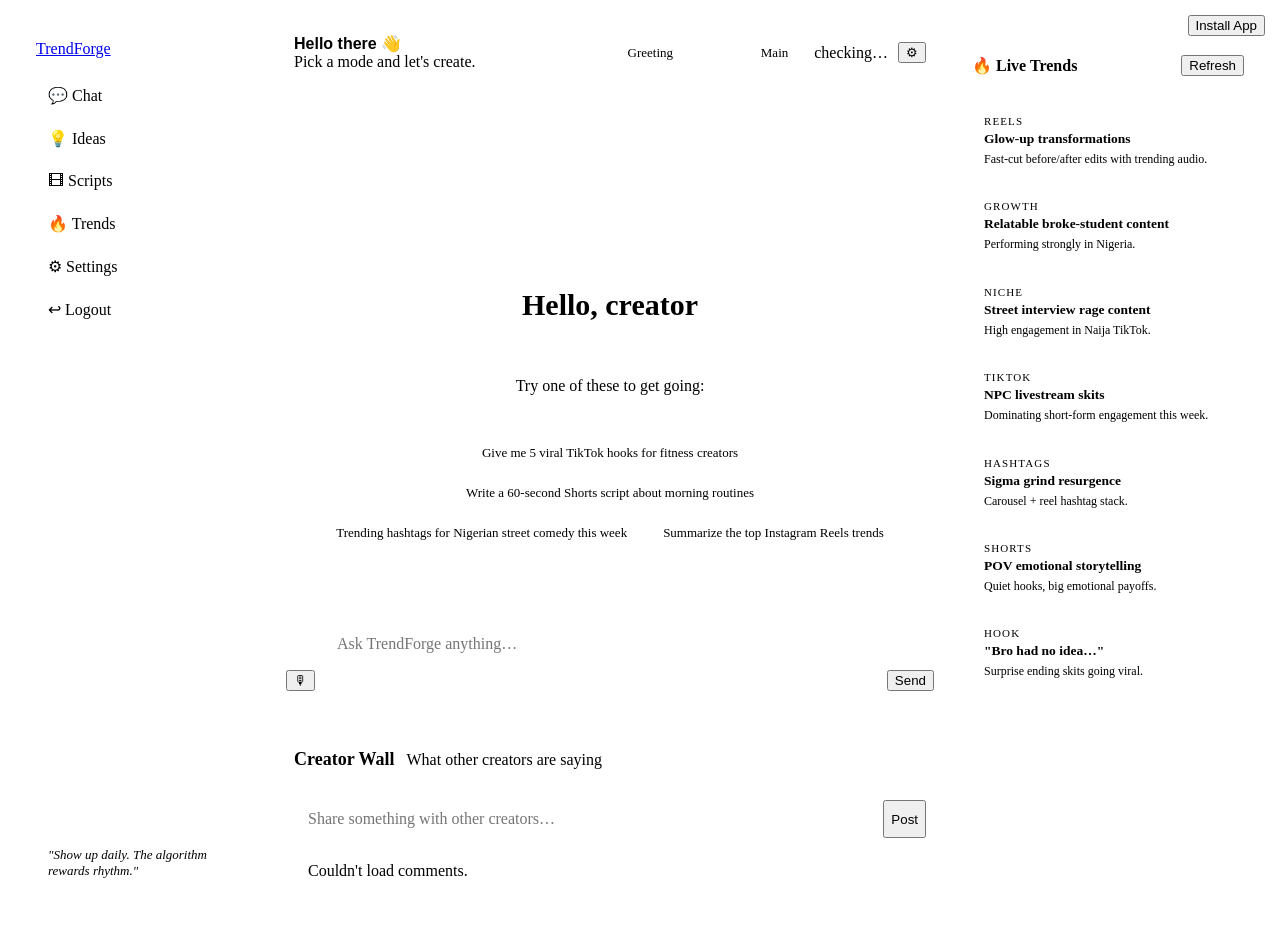
<file: templates/base.html>
<!DOCTYPE html>
<html lang="en">
<head>
<meta charset="UTF-8">

<title>Dashboard · TrendForge AI</title>

<link rel="stylesheet" href="/static/chat.css" />

<!-- PWA SUPPORT (STABLE PATH FIX) -->
<link rel="manifest" href="/static/manifest.json">
<meta name="theme-color" content="#0f0f0f">
<meta name="viewport" content="width=device-width, initial-scale=1.0">
</head>

<body>

<div class="app-shell">
  <!-- Left sidebar -->
  <aside class="side glass" id="side">
    <a class="brand" href="/"><span class="brand-dot"></span> TrendForge</a>

    <nav class="side-nav">
      <button class="side-link active" data-view="chat">💬 Chat</button>
      <button class="side-link" data-view="ideas">💡 Ideas</button>
      <button class="side-link" data-view="scripts">🎞 Scripts</button>
      <button class="side-link" data-view="trends">🔥 Trends</button>
      <button class="side-link" data-open-drawer>⚙ Settings</button>
      <a class="side-link danger" href="/logout">↩ Logout</a>
    </nav>

    <div class="side-quote">
      <p id="side-quote">"Show up daily. The algorithm rewards rhythm."</p>
    </div>
  </aside>

  <!-- Main -->
  <main class="main">
    <header class="topbar glass">
      <button class="icon-btn only-mobile" id="toggle-side" aria-label="Menu">☰</button>

      <div>
        <div class="hello" id="hello-line">Hello there 👋</div>
        <div class="muted small" id="hello-sub">Pick a mode and let's create.</div>
      </div>

      <div class="topbar-right">
        <div class="mode-switch">
          <button data-mode="greeting">Greeting</button>
          <button data-mode="normal" class="active">Normal</button>
          <button data-mode="main">Main</button>
        </div>

        <span class="status-pill" id="health-pill">
          <span class="dot"></span> checking…
        </span>

        <button class="icon-btn" data-open-drawer>⚙</button>
      </div>
    </header>

    <section class="chat-area">

      <div class="chat-stream" id="chat-stream">
        <div class="empty-state" id="empty-state">
          <div class="orb"></div>

          <h2 id="empty-greet">Hello, creator</h2>

          <p class="muted">Try one of these to get going:</p>

          <div class="chips">
            <button class="chip">Give me 5 viral TikTok hooks for fitness creators</button>
            <button class="chip">Write a 60-second Shorts script about morning routines</button>
            <button class="chip">Trending hashtags for Nigerian street comedy this week</button>
            <button class="chip">Summarize the top Instagram Reels trends</button>
          </div>
        </div>
      </div>

      <form class="composer glass" id="chat-form">
        <button type="button" class="icon-btn" id="voice-btn">🎙</button>
        <textarea id="chat-input" rows="1" placeholder="Ask TrendForge anything…"></textarea>
        <button type="submit" class="primary-btn">Send</button>
      </form>

    </section>

    <!-- Comments wall -->
    <section class="comments glass">
      <header class="comments-head">
        <h3>Creator Wall</h3>
        <span class="muted small">What other creators are saying</span>
      </header>

      <form id="comment-form" class="comment-form">
        <input type="text" id="comment-input" maxlength="500" placeholder="Share something with other creators…" />
        <button class="primary-btn" type="submit">Post</button>
      </form>

      <ul id="comment-list" class="comment-list"></ul>
    </section>

  </main>

  <!-- Trends sidebar -->
  <aside class="trends glass">
    <header class="trends-head">
      <h3>🔥 Live Trends</h3>
      <button class="ghost-btn xs" id="refresh-trends">Refresh</button>
    </header>

    <div class="trend-cards" id="trend-cards"></div>
  </aside>

</div>

<!-- SCRIPTS -->
<script src="/static/chat.js"></script>

<script>
if ('serviceWorker' in navigator) {
  window.addEventListener('load', () => {
    navigator.serviceWorker.register('/static/service-worker.js')
      .then(() => console.log("PWA Service Worker registered"))
      .catch(err => console.log("SW registration failed", err));
  });
}
</script>

<script>
let deferredPrompt;

window.addEventListener("beforeinstallprompt", (e) => {
  e.preventDefault();
  deferredPrompt = e;
  console.log("Install available");
});

function installApp() {
  if (!deferredPrompt) return;

  deferredPrompt.prompt();

  deferredPrompt.userChoice.then((choice) => {
    if (choice.outcome === "accepted") {
      console.log("User installed app");
    }
    deferredPrompt = null;
  });
}
</script>

<div style="position: fixed; top: 15px; right: 15px; z-index: 9999;">
  <button onclick="installApp()" class="primary-btn">
    Install App
  </button>
</div>

</body>
</html>
</file>
<file: static/chat.css>
.app-shell {
  display: grid;
  grid-template-columns: 240px 1fr 300px;
  gap: 14px;
  padding: 14px;
  height: 100vh;
  max-width: 1500px;
  margin: 0 auto;
}

/* Left side */
.side { padding: 18px 14px; display: flex; flex-direction: column; gap: 18px; min-height: 0; }
.side-nav { display: flex; flex-direction: column; gap: 4px; }
.side-link {
  text-align: left; background: none; border: none;
  color: var(--muted); font: inherit; font-weight: 500;
  padding: 10px 12px; border-radius: 10px;
  cursor: pointer; text-decoration: none;
  display: block;
}
.side-link:hover { background: var(--surface-2); color: var(--fg); }
.side-link.active { background: var(--surface-2); color: var(--fg); }
.side-link.danger:hover { color: var(--danger); }
.side-quote { margin-top: auto; font-size: 13px; color: var(--muted); font-style: italic; padding: 12px; background: var(--surface); border-radius: 12px; }

/* Main */
.main { display: flex; flex-direction: column; gap: 12px; min-height: 0; overflow-y: auto; }
.topbar {
  display: flex; align-items: center; gap: 14px;
  padding: 12px 18px; border-radius: 16px;
}
.topbar > div:nth-child(2) { flex: 1; }
.hello { font-family: 'Space Grotesk', sans-serif; font-weight: 600; font-size: 16px; }
.topbar-right { display: flex; gap: 10px; align-items: center; }
.mode-switch {
  display: inline-flex; background: var(--surface); border: 1px solid var(--border);
  border-radius: 12px; padding: 4px;
}
.mode-switch button {
  background: none; border: none; color: var(--muted);
  padding: 6px 12px; border-radius: 8px; cursor: pointer; font: inherit; font-size: 13px;
}
.mode-switch button.active { background: var(--grad); color: #fff; }
.only-mobile { display: none; }

/* Chat */
.chat-area { display: flex; flex-direction: column; gap: 12px; flex: 1; min-height: 0; }
.chat-stream {
  flex: 1; min-height: 360px;
  overflow-y: auto;
  padding: 14px;
  background: var(--surface);
  border: 1px solid var(--border);
  border-radius: 18px;
  display: flex; flex-direction: column; gap: 22px;
  scroll-behavior: smooth;
}

.msg { display: flex; flex-direction: column; max-width: 78%; gap: 6px; animation: msgIn .25s ease; }
.msg.user { align-self: flex-end; align-items: flex-end; }
.msg.ai { align-self: flex-start; align-items: flex-start; }
.msg-meta { font-size: 11.5px; color: var(--muted); padding: 0 8px; letter-spacing: .04em; }
.bubble {
  padding: 14px 16px; border-radius: 16px;
  font-size: 14.5px; line-height: 1.6; word-wrap: break-word;
  border: 1px solid var(--border);
}
.msg.user .bubble {
  background: var(--grad); color: #fff; border: none;
  border-bottom-right-radius: 4px;
}
.msg.ai .bubble {
  background: var(--surface-2);
  border-bottom-left-radius: 4px;
}
.bubble pre { background: rgba(0,0,0,.35); padding: 10px; border-radius: 8px; overflow-x: auto; font-size: 13px; }
.bubble code { background: rgba(0,0,0,.2); padding: 1px 6px; border-radius: 4px; font-size: 13px; }
[data-theme="paper"] .bubble pre, [data-theme="paper"] .bubble code { background: rgba(0,0,0,.06); }
.bubble ul, .bubble ol { padding-left: 22px; margin: 8px 0; }
.bubble strong { font-weight: 700; }
.bubble em { font-style: italic; }
.bubble h1, .bubble h2, .bubble h3 { margin: 10px 0 6px; }

.msg-actions { display: flex; gap: 6px; padding: 2px 8px; opacity: 0; transition: opacity .2s; }
.msg:hover .msg-actions, .msg.ai .msg-actions { opacity: .8; }
.msg-actions button {
  background: none; border: none; color: var(--muted); cursor: pointer;
  font-size: 12px; padding: 4px 8px; border-radius: 6px;
}
.msg-actions button:hover { background: var(--surface-2); color: var(--fg); }

.typing-bubble { display: inline-flex; gap: 6px; align-items: center; }
.typing-bubble .dot {
  width: 7px; height: 7px; border-radius: 50%; background: var(--muted);
  animation: blink 1.2s infinite;
}
.typing-bubble .dot:nth-child(2){ animation-delay: .2s; }
.typing-bubble .dot:nth-child(3){ animation-delay: .4s; }
.typing-status { font-size: 12px; color: var(--muted); margin-left: 8px; font-style: italic; }
@keyframes blink { 0%,80%,100%{opacity:.3} 40%{opacity:1} }
@keyframes msgIn { from { opacity: 0; transform: translateY(6px);} to { opacity: 1; transform: none; } }

/* Empty state */
.empty-state { text-align: center; padding: 40px 20px; display: flex; flex-direction: column; align-items: center; gap: 14px; }
.empty-state h2 { font-size: 30px; }
.orb {
  width: 100px; height: 100px; border-radius: 50%; background: var(--grad);
  filter: blur(12px); opacity: .7; animation: float 8s ease-in-out infinite;
}
@keyframes float { 0%,100% { transform: translateY(0);} 50% { transform: translateY(-12px);} }
.chips { display: flex; flex-wrap: wrap; gap: 8px; justify-content: center; margin-top: 12px; }
.chip {
  background: var(--surface-2); color: var(--fg); border: 1px solid var(--border);
  padding: 8px 14px; border-radius: 999px; cursor: pointer; font: inherit; font-size: 13px;
}
.chip:hover { background: var(--surface); border-color: var(--primary); }

/* Composer */
.composer {
  display: flex; align-items: flex-end; gap: 10px;
  padding: 10px;
  border-radius: 18px;
}
.composer textarea {
  flex: 1; min-height: 44px; max-height: 200px;
  background: transparent; color: var(--fg); border: none; outline: none;
  font: inherit; resize: none; padding: 12px;
}

/* Comments */
.comments { padding: 18px; margin-bottom: 14px; }
.comments-head { display: flex; align-items: baseline; gap: 12px; margin-bottom: 12px; }
.comments-head h3 { font-size: 18px; }
.comment-form { display: flex; gap: 8px; margin-bottom: 14px; }
.comment-form input {
  flex: 1; padding: 10px 14px; border-radius: 10px;
  background: var(--surface); color: var(--fg); border: 1px solid var(--border);
  font: inherit; outline: none;
}
.comment-list { list-style: none; padding: 0; margin: 0; display: flex; flex-direction: column; gap: 10px; max-height: 320px; overflow-y: auto; }
.comment-item {
  background: var(--surface); border: 1px solid var(--border);
  padding: 10px 14px; border-radius: 12px;
}
.comment-item .who { font-weight: 600; font-size: 13px; }
.comment-item .when { font-size: 11px; color: var(--muted); margin-left: 8px; }
.comment-item .what { font-size: 14px; margin-top: 4px; line-height: 1.5; }

/* Trends side */
.trends { padding: 18px 14px; display: flex; flex-direction: column; gap: 12px; min-height: 0; }
.trends-head { display: flex; align-items: center; justify-content: space-between; }
.trends-head h3 { font-size: 16px; }
.trend-cards { display: flex; flex-direction: column; gap: 8px; overflow-y: auto; }
.trend-card {
  background: var(--surface); border: 1px solid var(--border);
  padding: 12px; border-radius: 12px; cursor: pointer;
  transition: all .2s;
}
.trend-card:hover { background: var(--surface-2); border-color: var(--primary); }
.trend-card .tag { font-size: 11px; color: var(--accent); text-transform: uppercase; letter-spacing: .1em; }
.trend-card .title { font-weight: 600; margin-top: 4px; font-size: 13.5px; }
.trend-card .desc { font-size: 12px; color: var(--muted); margin-top: 4px; line-height: 1.45; }

/* Responsive */
@media (max-width: 1100px) {
  .app-shell { grid-template-columns: 220px 1fr; }
  .trends { display: none; }
}
@media (max-width: 760px) {
  .app-shell { grid-template-columns: 1fr; padding: 8px; height: auto; }
  .side { position: fixed; left: 0; top: 0; bottom: 0; width: 260px; z-index: 100;
    transform: translateX(-110%); transition: transform .3s; border-radius: 0 18px 18px 0; }
  .side.open { transform: none; }
  .only-mobile { display: inline-flex; }
  .topbar > div:nth-child(2) { display: none; }
  .mode-switch button { padding: 6px 8px; font-size: 12px; }
  }
</file>
